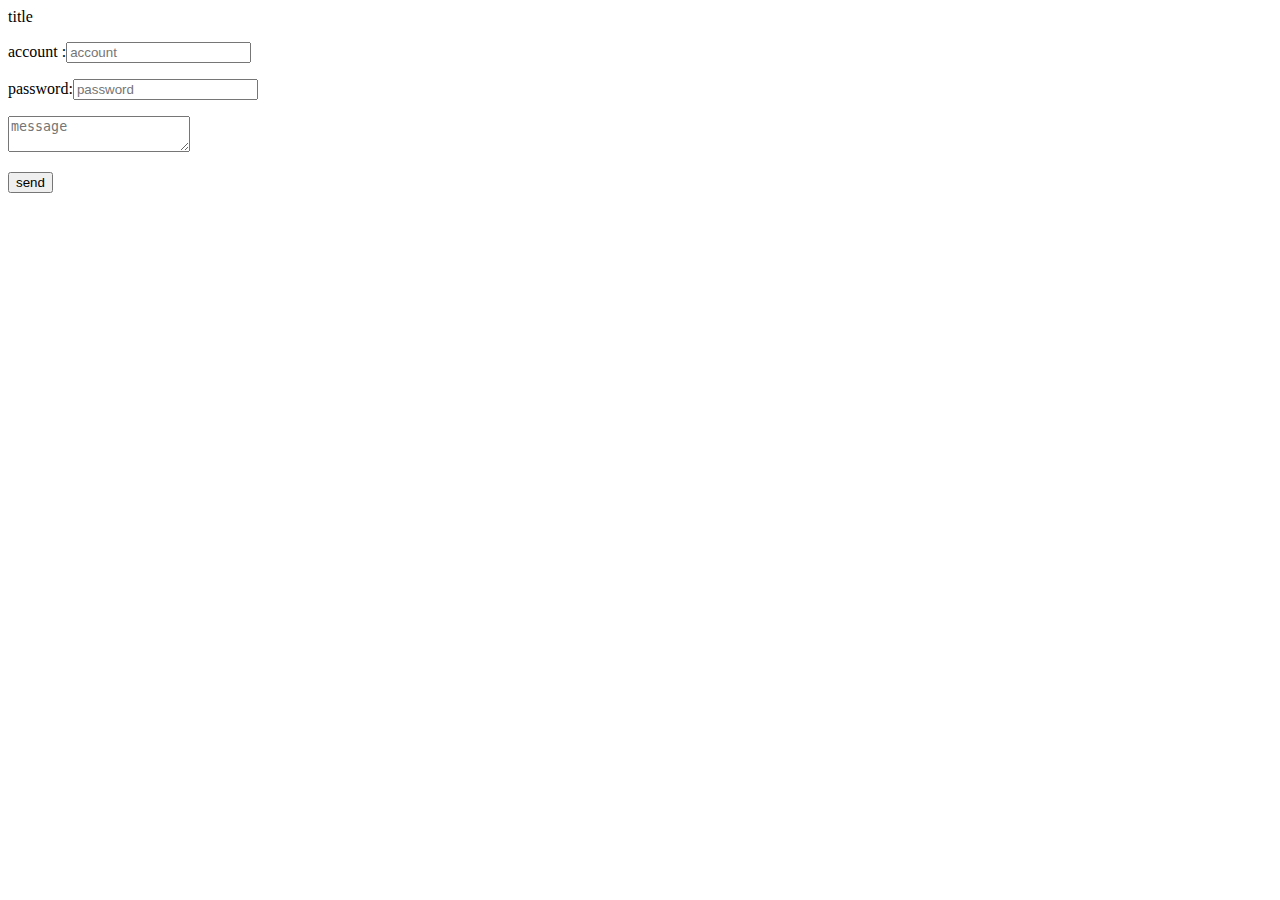
<file: DizzyCafe/src/main/webapp/hongwen/index.html>
<!DOCTYPE html>
<html>
<head>
	<meta http-equiv="Content-Type" content="text/html; charset=utf-8" />
	<title>dizzy</title>
	<meta charset="utf-8" />
	<script src="https://ajax.googleapis.com/ajax/libs/jquery/3.2.1/jquery.min.js"></script>
<!-- 	<link rel="stylesheet" href="css/cover.css" /> -->
	<!-- <script src="js/index.js"></script> -->
</head>
<body>
	<div class="title_field">
		title
	</div>
	<div class="panel">
		<form id="box" class="ajax" method="post" action="">
			<p>	account  :<input type="text" class="easyui-validatebox" name="account" data-options="required:true" placeholder="account"></p>
			<p>	password:<input type="text" class="easyui-validatebox" name="password" placeholder="password"></p>
			<textarea name="message" placeholder="message"></textarea>
			<p/><input type="submit" value="send">
		</form>
	</div>
	<script type="text/javascript">
		$(function(){
   			console.log("Get into js");
   			
   			$('form.ajax').on('submit',function(){
				// console.log('submit');

				var that = $(this),
							url='/DizzyCafe/test.hongwen',
							method='POST',
							data={};

				that.find('[name]').each(function(index,value){
					// console.log(value);
					var that = $(this),
								name=that.attr('name'),
								value=that.val();
					
					data[name] = value;
				});
				
				console.log("json");
				console.log(data);
				
// 				var tt = JSON.stringify(data);//轉陣列
// 				console.log(tt);
				$.ajax({
					url:url,
					type:method,
					data:data,
					dataType: "json",
					before:function(data){
						console.log(sendInfo);
						console.log(data);
					},
					success:function(response){
						console.log("ajax response");
						console.log(response);
					}
				})
   				return false;
   			})
		});
	</script>
</body>
</html>
</file>
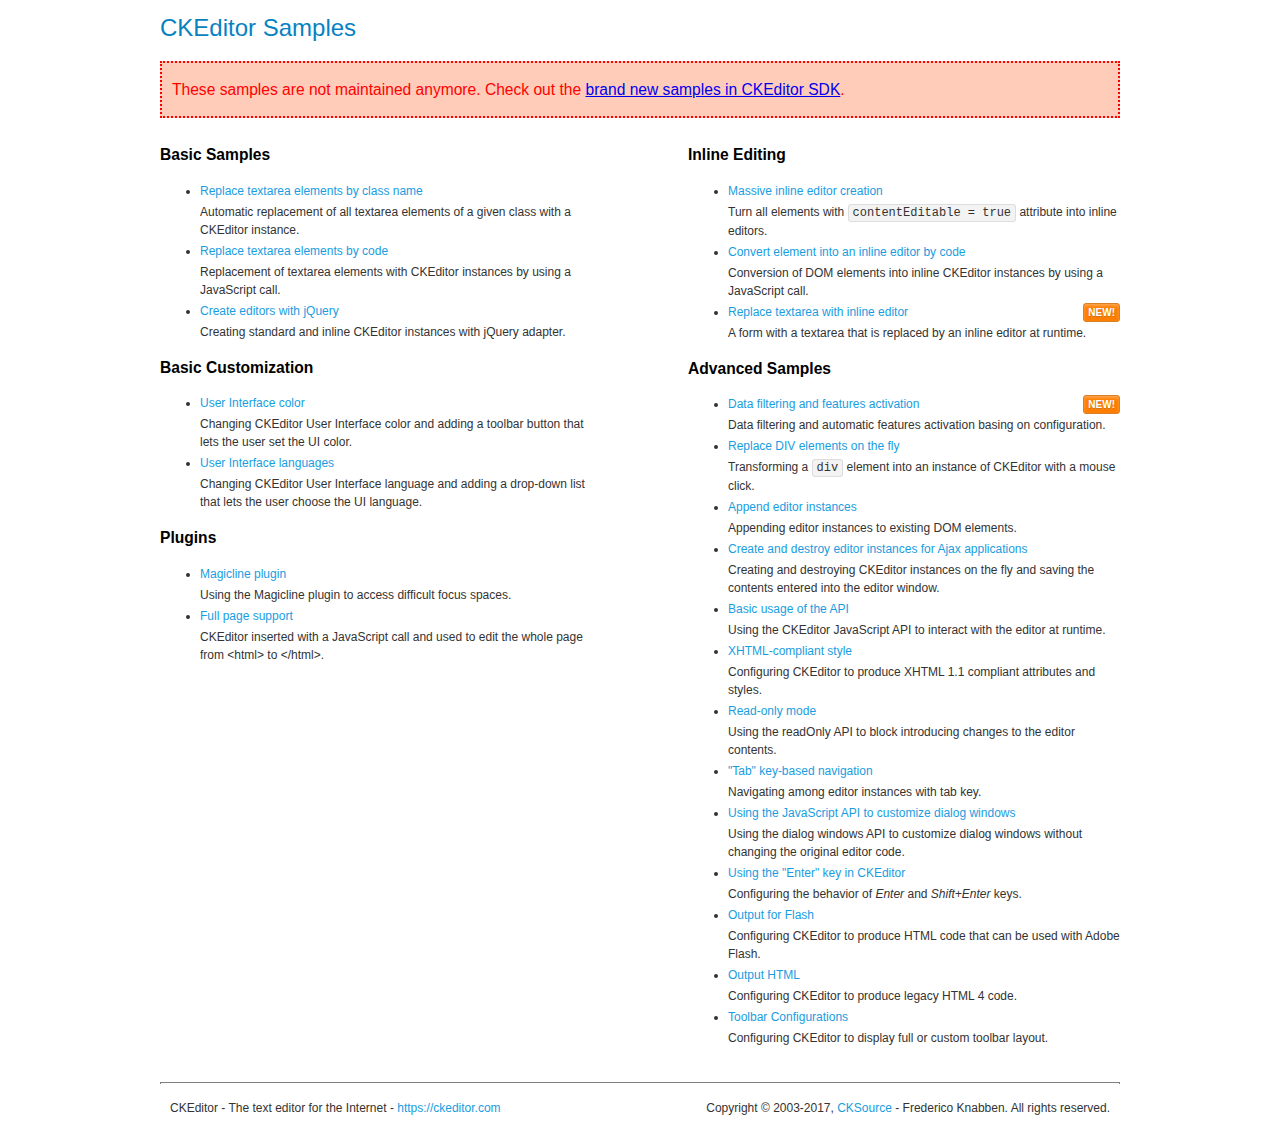
<file: DizzyCafe/src/main/webapp/backstage/ckeditor/samples/old/index.html>
<!DOCTYPE html>
<!--
Copyright (c) 2003-2017, CKSource - Frederico Knabben. All rights reserved.
For licensing, see LICENSE.md or https://ckeditor.com/legal/ckeditor-oss-license
-->
<html>
<head>
	<meta charset="utf-8">
	<title>CKEditor Samples</title>
	<link rel="stylesheet" href="sample.css">
</head>
<body>
	<h1 class="samples">
		CKEditor Samples
	</h1>
	<div class="warning deprecated">
		These samples are not maintained anymore. Check out the <a href="https://sdk.ckeditor.com/">brand new samples in CKEditor SDK</a>.
	</div>
	<div class="twoColumns">
		<div class="twoColumnsLeft">
			<h2 class="samples">
				Basic Samples
			</h2>
			<dl class="samples">
				<dt><a class="samples" href="replacebyclass.html">Replace textarea elements by class name</a></dt>
				<dd>Automatic replacement of all textarea elements of a given class with a CKEditor instance.</dd>

				<dt><a class="samples" href="replacebycode.html">Replace textarea elements by code</a></dt>
				<dd>Replacement of textarea elements with CKEditor instances by using a JavaScript call.</dd>

				<dt><a class="samples" href="jquery.html">Create editors with jQuery</a></dt>
				<dd>Creating standard and inline CKEditor instances with jQuery adapter.</dd>
			</dl>

			<h2 class="samples">
				Basic Customization
			</h2>
			<dl class="samples">
				<dt><a class="samples" href="uicolor.html">User Interface color</a></dt>
				<dd>Changing CKEditor User Interface color and adding a toolbar button that lets the user set the UI color.</dd>

				<dt><a class="samples" href="uilanguages.html">User Interface languages</a></dt>
				<dd>Changing CKEditor User Interface language and adding a drop-down list that lets the user choose the UI language.</dd>
			</dl>


			<h2 class="samples">Plugins</h2>
<dl class="samples">
<dt><a class="samples" href="magicline/magicline.html">Magicline plugin</a></dt>
<dd>Using the Magicline plugin to access difficult focus spaces.</dd>

<dt><a class="samples" href="wysiwygarea/fullpage.html">Full page support</a></dt>
<dd>CKEditor inserted with a JavaScript call and used to edit the whole page from &lt;html&gt; to &lt;/html&gt;.</dd>
</dl>
		</div>
		<div class="twoColumnsRight">
			<h2 class="samples">
				Inline Editing
			</h2>
			<dl class="samples">
				<dt><a class="samples" href="inlineall.html">Massive inline editor creation</a></dt>
				<dd>Turn all elements with <code>contentEditable = true</code> attribute into inline editors.</dd>

				<dt><a class="samples" href="inlinebycode.html">Convert element into an inline editor by code</a></dt>
				<dd>Conversion of DOM elements into inline CKEditor instances by using a JavaScript call.</dd>

				<dt><a class="samples" href="inlinetextarea.html">Replace textarea with inline editor</a> <span class="new">New!</span></dt>
				<dd>A form with a textarea that is replaced by an inline editor at runtime.</dd>

				
			</dl>

			<h2 class="samples">
				Advanced Samples
			</h2>
			<dl class="samples">
				<dt><a class="samples" href="datafiltering.html">Data filtering and features activation</a> <span class="new">New!</span></dt>
				<dd>Data filtering and automatic features activation basing on configuration.</dd>

				<dt><a class="samples" href="divreplace.html">Replace DIV elements on the fly</a></dt>
				<dd>Transforming a <code>div</code> element into an instance of CKEditor with a mouse click.</dd>

				<dt><a class="samples" href="appendto.html">Append editor instances</a></dt>
				<dd>Appending editor instances to existing DOM elements.</dd>

				<dt><a class="samples" href="ajax.html">Create and destroy editor instances for Ajax applications</a></dt>
				<dd>Creating and destroying CKEditor instances on the fly and saving the contents entered into the editor window.</dd>

				<dt><a class="samples" href="api.html">Basic usage of the API</a></dt>
				<dd>Using the CKEditor JavaScript API to interact with the editor at runtime.</dd>

				<dt><a class="samples" href="xhtmlstyle.html">XHTML-compliant style</a></dt>
				<dd>Configuring CKEditor to produce XHTML 1.1 compliant attributes and styles.</dd>

				<dt><a class="samples" href="readonly.html">Read-only mode</a></dt>
				<dd>Using the readOnly API to block introducing changes to the editor contents.</dd>

				<dt><a class="samples" href="tabindex.html">"Tab" key-based navigation</a></dt>
				<dd>Navigating among editor instances with tab key.</dd>


				
<dt><a class="samples" href="dialog/dialog.html">Using the JavaScript API to customize dialog windows</a></dt>
<dd>Using the dialog windows API to customize dialog windows without changing the original editor code.</dd>

<dt><a class="samples" href="enterkey/enterkey.html">Using the &quot;Enter&quot; key in CKEditor</a></dt>
<dd>Configuring the behavior of <em>Enter</em> and <em>Shift+Enter</em> keys.</dd>

<dt><a class="samples" href="htmlwriter/outputforflash.html">Output for Flash</a></dt>
<dd>Configuring CKEditor to produce HTML code that can be used with Adobe Flash.</dd>

<dt><a class="samples" href="htmlwriter/outputhtml.html">Output HTML</a></dt>
<dd>Configuring CKEditor to produce legacy HTML 4 code.</dd>

<dt><a class="samples" href="toolbar/toolbar.html">Toolbar Configurations</a></dt>
<dd>Configuring CKEditor to display full or custom toolbar layout.</dd>

			</dl>
		</div>
	</div>
	<div id="footer">
		<hr>
		<p>
			CKEditor - The text editor for the Internet - <a class="samples" href="https://ckeditor.com/">https://ckeditor.com</a>
		</p>
		<p id="copy">
			Copyright &copy; 2003-2017, <a class="samples" href="https://cksource.com/">CKSource</a> - Frederico Knabben. All rights reserved.
		</p>
	</div>
</body>
</html>
</file>
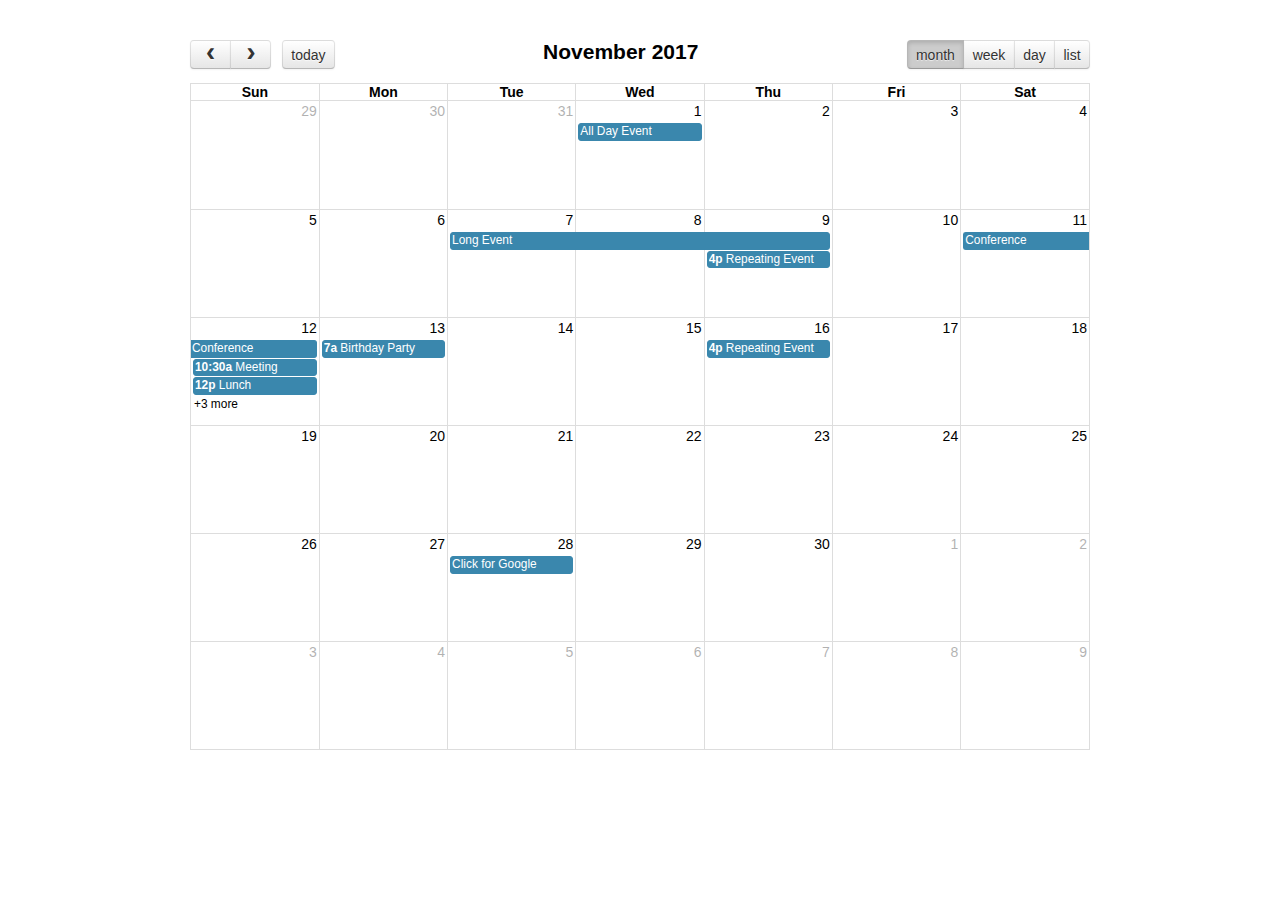
<file: DizzyCafe/src/main/webapp/js/fullcalendar-3.7.0/demos/agenda-views.html>
<!DOCTYPE html>
<html>
<head>
<meta charset='utf-8' />
<link href='../fullcalendar.min.css' rel='stylesheet' />
<link href='../fullcalendar.print.min.css' rel='stylesheet' media='print' />
<script src='../lib/moment.min.js'></script>
<script src='../lib/jquery.min.js'></script>
<script src='../fullcalendar.min.js'></script>
<script>

	$(document).ready(function() {
		
		$('#calendar').fullCalendar({
			header: {
				left: 'prev,next today',
				center: 'title',
				right: 'month,agendaWeek,agendaDay,listWeek'
			},
			defaultDate: '2017-11-12',
			navLinks: true, // can click day/week names to navigate views
			editable: true,
			eventLimit: true, // allow "more" link when too many events
			events: [
				{
					title: 'All Day Event',
					start: '2017-11-01',
				},
				{
					title: 'Long Event',
					start: '2017-11-07',
					end: '2017-11-10'
				},
				{
					id: 999,
					title: 'Repeating Event',
					start: '2017-11-09T16:00:00'
				},
				{
					id: 999,
					title: 'Repeating Event',
					start: '2017-11-16T16:00:00'
				},
				{
					title: 'Conference',
					start: '2017-11-11',
					end: '2017-11-13'
				},
				{
					title: 'Meeting',
					start: '2017-11-12T10:30:00',
					end: '2017-11-12T12:30:00'
				},
				{
					title: 'Lunch',
					start: '2017-11-12T12:00:00'
				},
				{
					title: 'Meeting',
					start: '2017-11-12T14:30:00'
				},
				{
					title: 'Happy Hour',
					start: '2017-11-12T17:30:00'
				},
				{
					title: 'Dinner',
					start: '2017-11-12T20:00:00'
				},
				{
					title: 'Birthday Party',
					start: '2017-11-13T07:00:00'
				},
				{
					title: 'Click for Google',
					url: 'http://google.com/',
					start: '2017-11-28'
				}
			]
		});
		
	});

</script>
<style>

	body {
		margin: 40px 10px;
		padding: 0;
		font-family: "Lucida Grande",Helvetica,Arial,Verdana,sans-serif;
		font-size: 14px;
	}

	#calendar {
		max-width: 900px;
		margin: 0 auto;
	}

</style>
</head>
<body>

	<div id='calendar'></div>

</body>
</html>
</file>
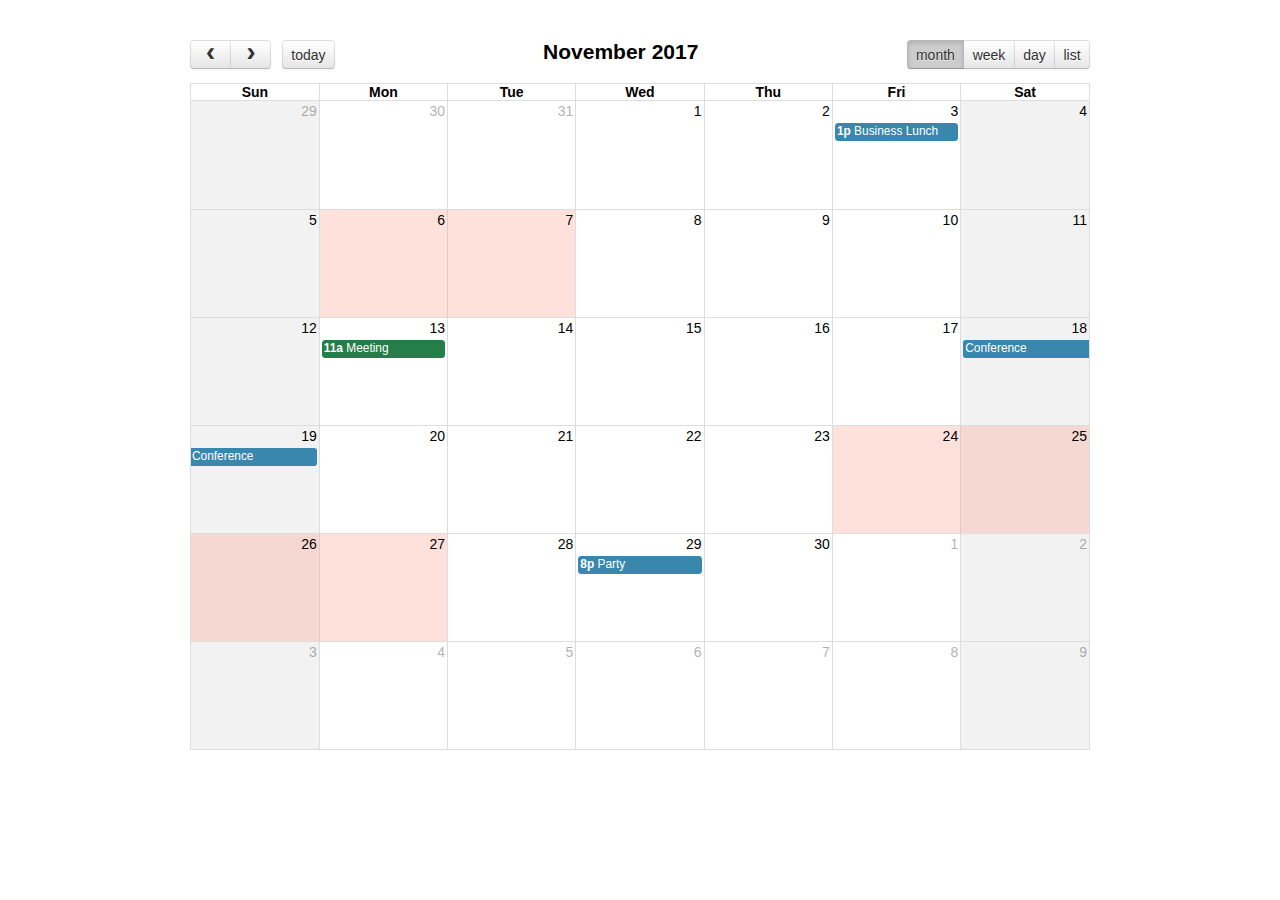
<file: DizzyCafe/src/main/webapp/js/fullcalendar-3.7.0/demos/background-events.html>
<!DOCTYPE html>
<html>
<head>
<meta charset='utf-8' />
<link href='../fullcalendar.min.css' rel='stylesheet' />
<link href='../fullcalendar.print.min.css' rel='stylesheet' media='print' />
<script src='../lib/moment.min.js'></script>
<script src='../lib/jquery.min.js'></script>
<script src='../fullcalendar.min.js'></script>
<script>

	$(document).ready(function() {

		$('#calendar').fullCalendar({
			header: {
				left: 'prev,next today',
				center: 'title',
				right: 'month,agendaWeek,agendaDay,listMonth'
			},
			defaultDate: '2017-11-12',
			navLinks: true, // can click day/week names to navigate views
			businessHours: true, // display business hours
			editable: true,
			events: [
				{
					title: 'Business Lunch',
					start: '2017-11-03T13:00:00',
					constraint: 'businessHours'
				},
				{
					title: 'Meeting',
					start: '2017-11-13T11:00:00',
					constraint: 'availableForMeeting', // defined below
					color: '#257e4a'
				},
				{
					title: 'Conference',
					start: '2017-11-18',
					end: '2017-11-20'
				},
				{
					title: 'Party',
					start: '2017-11-29T20:00:00'
				},

				// areas where "Meeting" must be dropped
				{
					id: 'availableForMeeting',
					start: '2017-11-11T10:00:00',
					end: '2017-11-11T16:00:00',
					rendering: 'background'
				},
				{
					id: 'availableForMeeting',
					start: '2017-11-13T10:00:00',
					end: '2017-11-13T16:00:00',
					rendering: 'background'
				},

				// red areas where no events can be dropped
				{
					start: '2017-11-24',
					end: '2017-11-28',
					overlap: false,
					rendering: 'background',
					color: '#ff9f89'
				},
				{
					start: '2017-11-06',
					end: '2017-11-08',
					overlap: false,
					rendering: 'background',
					color: '#ff9f89'
				}
			]
		});
		
	});

</script>
<style>

	body {
		margin: 40px 10px;
		padding: 0;
		font-family: "Lucida Grande",Helvetica,Arial,Verdana,sans-serif;
		font-size: 14px;
	}

	#calendar {
		max-width: 900px;
		margin: 0 auto;
	}

</style>
</head>
<body>

	<div id='calendar'></div>

</body>
</html>
</file>
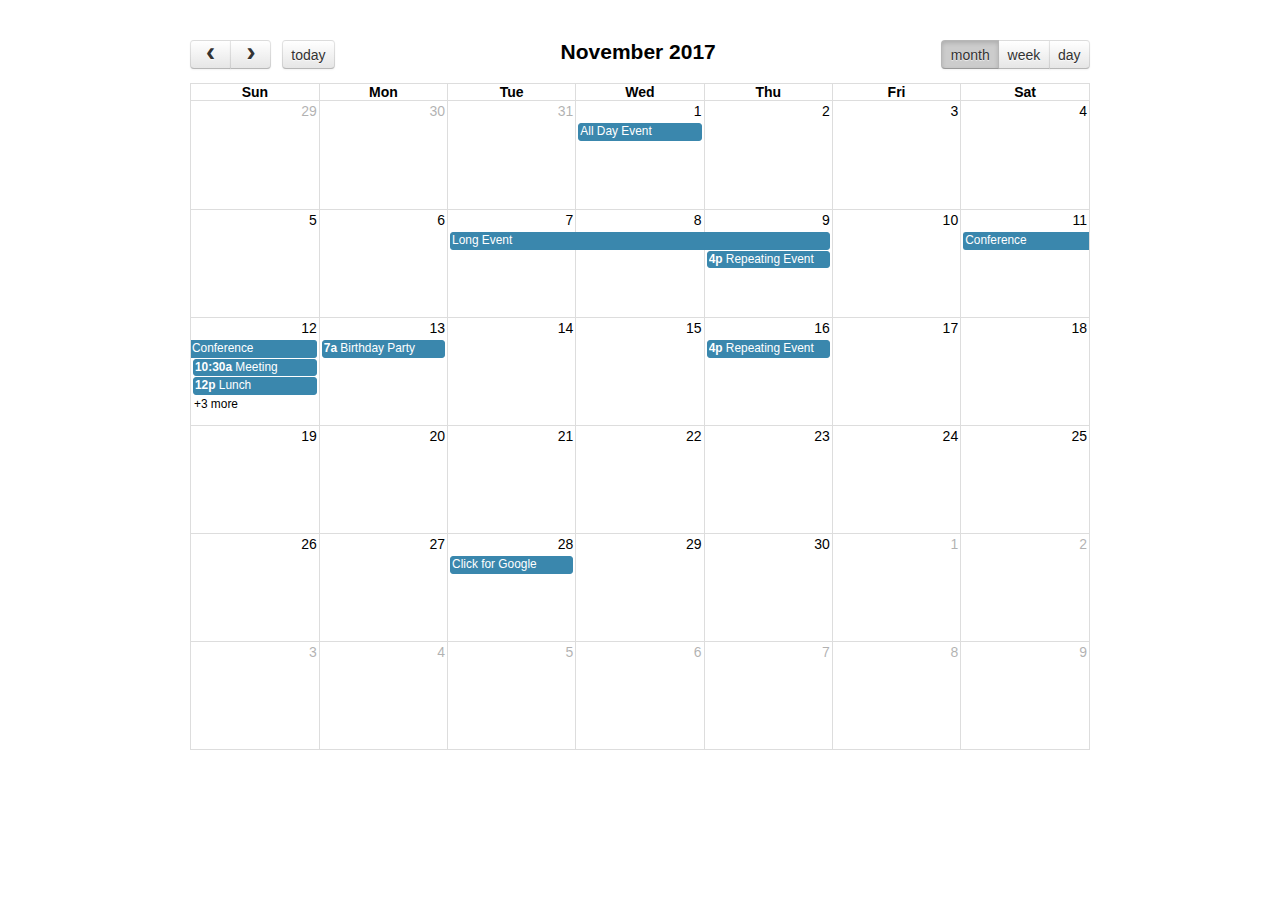
<file: DizzyCafe/src/main/webapp/js/fullcalendar-3.7.0/demos/basic-views.html>
<!DOCTYPE html>
<html>
<head>
<meta charset='utf-8' />
<link href='../fullcalendar.min.css' rel='stylesheet' />
<link href='../fullcalendar.print.min.css' rel='stylesheet' media='print' />
<script src='../lib/moment.min.js'></script>
<script src='../lib/jquery.min.js'></script>
<script src='../fullcalendar.min.js'></script>
<script>

	$(document).ready(function() {
		
		$('#calendar').fullCalendar({
			header: {
				left: 'prev,next today',
				center: 'title',
				right: 'month,basicWeek,basicDay'
			},
			defaultDate: '2017-11-12',
			navLinks: true, // can click day/week names to navigate views
			editable: true,
			eventLimit: true, // allow "more" link when too many events
			events: [
				{
					title: 'All Day Event',
					start: '2017-11-01'
				},
				{
					title: 'Long Event',
					start: '2017-11-07',
					end: '2017-11-10'
				},
				{
					id: 999,
					title: 'Repeating Event',
					start: '2017-11-09T16:00:00'
				},
				{
					id: 999,
					title: 'Repeating Event',
					start: '2017-11-16T16:00:00'
				},
				{
					title: 'Conference',
					start: '2017-11-11',
					end: '2017-11-13'
				},
				{
					title: 'Meeting',
					start: '2017-11-12T10:30:00',
					end: '2017-11-12T12:30:00'
				},
				{
					title: 'Lunch',
					start: '2017-11-12T12:00:00'
				},
				{
					title: 'Meeting',
					start: '2017-11-12T14:30:00'
				},
				{
					title: 'Happy Hour',
					start: '2017-11-12T17:30:00'
				},
				{
					title: 'Dinner',
					start: '2017-11-12T20:00:00'
				},
				{
					title: 'Birthday Party',
					start: '2017-11-13T07:00:00'
				},
				{
					title: 'Click for Google',
					url: 'http://google.com/',
					start: '2017-11-28'
				}
			]
		});
		
	});

</script>
<style>

	body {
		margin: 40px 10px;
		padding: 0;
		font-family: "Lucida Grande",Helvetica,Arial,Verdana,sans-serif;
		font-size: 14px;
	}

	#calendar {
		max-width: 900px;
		margin: 0 auto;
	}

</style>
</head>
<body>

	<div id='calendar'></div>

</body>
</html>
</file>
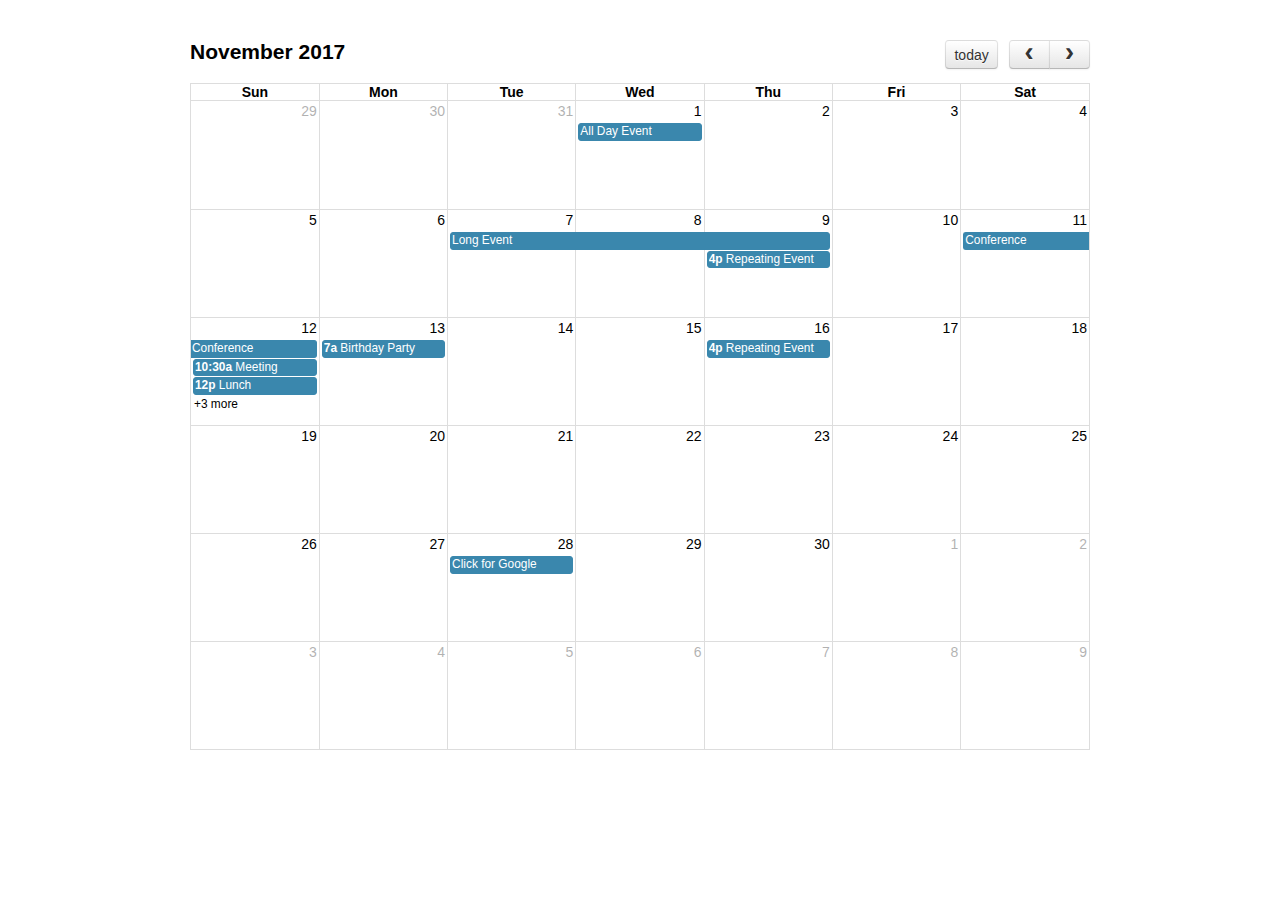
<file: DizzyCafe/src/main/webapp/js/fullcalendar-3.7.0/demos/default.html>
<!DOCTYPE html>
<html>
<head>
<meta charset='utf-8' />
<link href='../fullcalendar.min.css' rel='stylesheet' />
<link href='../fullcalendar.print.min.css' rel='stylesheet' media='print' />
<script src='../lib/moment.min.js'></script>
<script src='../lib/jquery.min.js'></script>
<script src='../fullcalendar.min.js'></script>
<script>

	$(document).ready(function() {

		$('#calendar').fullCalendar({
			defaultDate: '2017-11-12',
			editable: true,
			eventLimit: true, // allow "more" link when too many events
			events: [
				{
					title: 'All Day Event',
					start: '2017-11-01'
				},
				{
					title: 'Long Event',
					start: '2017-11-07',
					end: '2017-11-10'
				},
				{
					id: 999,
					title: 'Repeating Event',
					start: '2017-11-09T16:00:00'
				},
				{
					id: 999,
					title: 'Repeating Event',
					start: '2017-11-16T16:00:00'
				},
				{
					title: 'Conference',
					start: '2017-11-11',
					end: '2017-11-13'
				},
				{
					title: 'Meeting',
					start: '2017-11-12T10:30:00',
					end: '2017-11-12T12:30:00'
				},
				{
					title: 'Lunch',
					start: '2017-11-12T12:00:00'
				},
				{
					title: 'Meeting',
					start: '2017-11-12T14:30:00'
				},
				{
					title: 'Happy Hour',
					start: '2017-11-12T17:30:00'
				},
				{
					title: 'Dinner',
					start: '2017-11-12T20:00:00'
				},
				{
					title: 'Birthday Party',
					start: '2017-11-13T07:00:00'
				},
				{
					title: 'Click for Google',
					url: 'http://google.com/',
					start: '2017-11-28'
				}
			]
		});
		
	});

</script>
<style>

	body {
		margin: 40px 10px;
		padding: 0;
		font-family: "Lucida Grande",Helvetica,Arial,Verdana,sans-serif;
		font-size: 14px;
	}

	#calendar {
		max-width: 900px;
		margin: 0 auto;
	}

</style>
</head>
<body>

	<div id='calendar'></div>

</body>
</html>
</file>
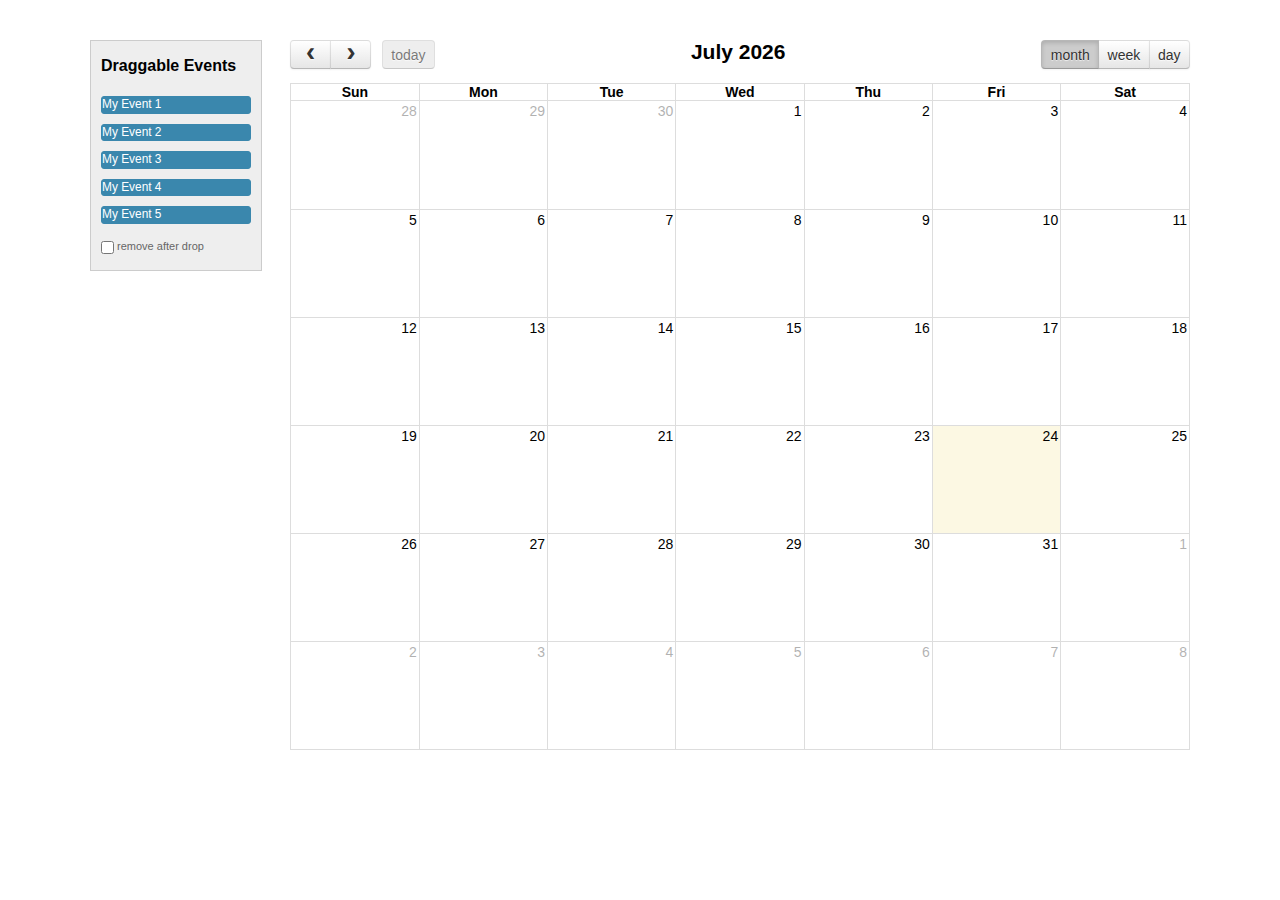
<file: DizzyCafe/src/main/webapp/js/fullcalendar-3.7.0/demos/external-dragging.html>
<!DOCTYPE html>
<html>
<head>
<meta charset='utf-8' />
<link href='../fullcalendar.min.css' rel='stylesheet' />
<link href='../fullcalendar.print.min.css' rel='stylesheet' media='print' />
<script src='../lib/moment.min.js'></script>
<script src='../lib/jquery.min.js'></script>
<script src='../lib/jquery-ui.min.js'></script>
<script src='../fullcalendar.min.js'></script>
<script>

	$(document).ready(function() {


		/* initialize the external events
		-----------------------------------------------------------------*/

		$('#external-events .fc-event').each(function() {

			// store data so the calendar knows to render an event upon drop
			$(this).data('event', {
				title: $.trim($(this).text()), // use the element's text as the event title
				stick: true // maintain when user navigates (see docs on the renderEvent method)
			});

			// make the event draggable using jQuery UI
			$(this).draggable({
				zIndex: 999,
				revert: true,      // will cause the event to go back to its
				revertDuration: 0  //  original position after the drag
			});

		});


		/* initialize the calendar
		-----------------------------------------------------------------*/

		$('#calendar').fullCalendar({
			header: {
				left: 'prev,next today',
				center: 'title',
				right: 'month,agendaWeek,agendaDay'
			},
			editable: true,
			droppable: true, // this allows things to be dropped onto the calendar
			drop: function() {
				// is the "remove after drop" checkbox checked?
				if ($('#drop-remove').is(':checked')) {
					// if so, remove the element from the "Draggable Events" list
					$(this).remove();
				}
			}
		});


	});

</script>
<style>

	body {
		margin-top: 40px;
		text-align: center;
		font-size: 14px;
		font-family: "Lucida Grande",Helvetica,Arial,Verdana,sans-serif;
	}
		
	#wrap {
		width: 1100px;
		margin: 0 auto;
	}
		
	#external-events {
		float: left;
		width: 150px;
		padding: 0 10px;
		border: 1px solid #ccc;
		background: #eee;
		text-align: left;
	}
		
	#external-events h4 {
		font-size: 16px;
		margin-top: 0;
		padding-top: 1em;
	}
		
	#external-events .fc-event {
		margin: 10px 0;
		cursor: pointer;
	}
		
	#external-events p {
		margin: 1.5em 0;
		font-size: 11px;
		color: #666;
	}
		
	#external-events p input {
		margin: 0;
		vertical-align: middle;
	}

	#calendar {
		float: right;
		width: 900px;
	}

</style>
</head>
<body>
	<div id='wrap'>

		<div id='external-events'>
			<h4>Draggable Events</h4>
			<div class='fc-event'>My Event 1</div>
			<div class='fc-event'>My Event 2</div>
			<div class='fc-event'>My Event 3</div>
			<div class='fc-event'>My Event 4</div>
			<div class='fc-event'>My Event 5</div>
			<p>
				<input type='checkbox' id='drop-remove' />
				<label for='drop-remove'>remove after drop</label>
			</p>
		</div>

		<div id='calendar'></div>

		<div style='clear:both'></div>

	</div>
</body>
</html>
</file>
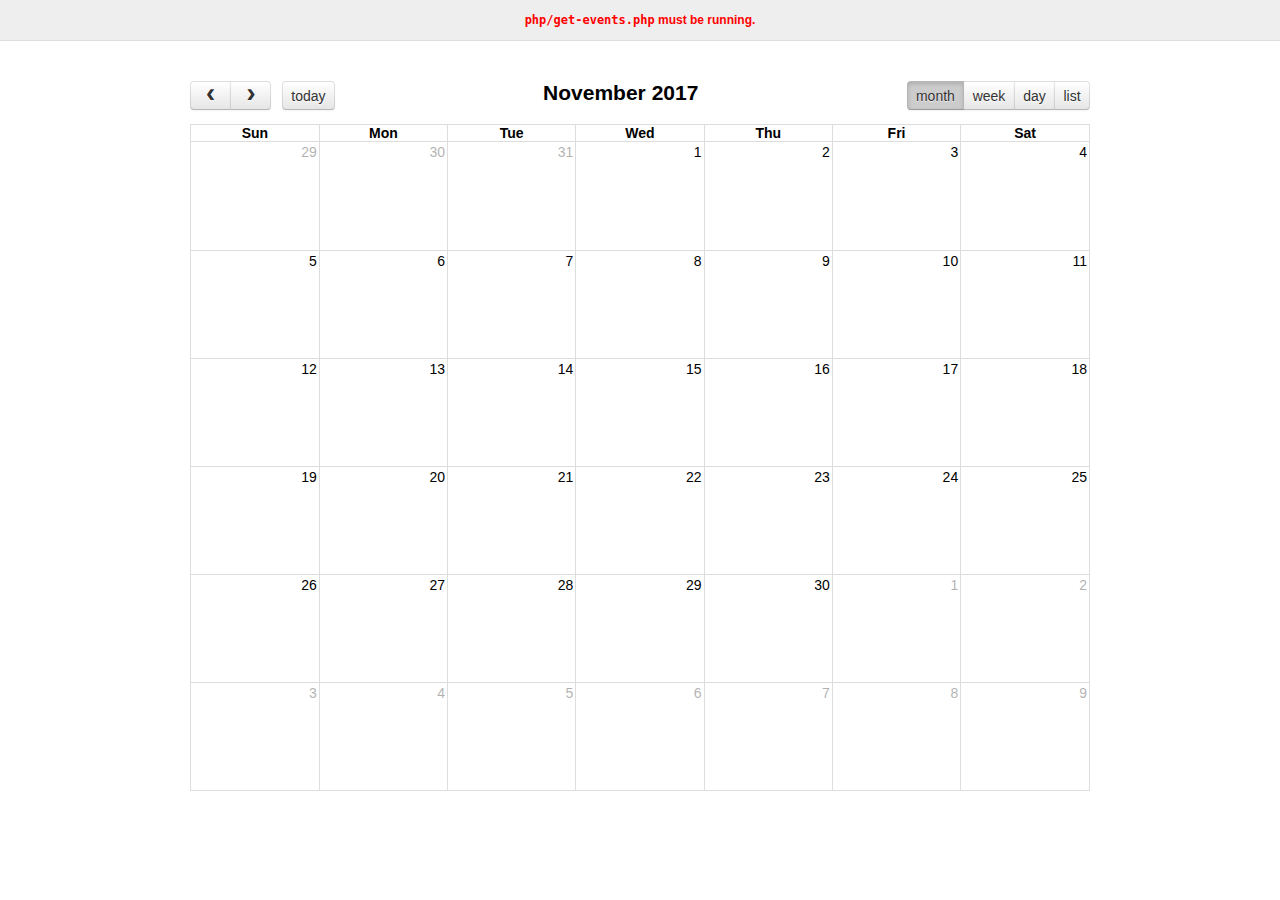
<file: DizzyCafe/src/main/webapp/js/fullcalendar-3.7.0/demos/json.html>
<!DOCTYPE html>
<html>
<head>
<meta charset='utf-8' />
<link href='../fullcalendar.min.css' rel='stylesheet' />
<link href='../fullcalendar.print.min.css' rel='stylesheet' media='print' />
<script src='../lib/moment.min.js'></script>
<script src='../lib/jquery.min.js'></script>
<script src='../fullcalendar.min.js'></script>
<script>

	$(document).ready(function() {
	
		$('#calendar').fullCalendar({
			header: {
				left: 'prev,next today',
				center: 'title',
				right: 'month,agendaWeek,agendaDay,listWeek'
			},
			defaultDate: '2017-11-12',
			editable: true,
			navLinks: true, // can click day/week names to navigate views
			eventLimit: true, // allow "more" link when too many events
			events: {
				url: 'php/get-events.php',
				error: function() {
					$('#script-warning').show();
				}
			},
			loading: function(bool) {
				$('#loading').toggle(bool);
			}
		});
		
	});

</script>
<style>

	body {
		margin: 0;
		padding: 0;
		font-family: "Lucida Grande",Helvetica,Arial,Verdana,sans-serif;
		font-size: 14px;
	}

	#script-warning {
		display: none;
		background: #eee;
		border-bottom: 1px solid #ddd;
		padding: 0 10px;
		line-height: 40px;
		text-align: center;
		font-weight: bold;
		font-size: 12px;
		color: red;
	}

	#loading {
		display: none;
		position: absolute;
		top: 10px;
		right: 10px;
	}

	#calendar {
		max-width: 900px;
		margin: 40px auto;
		padding: 0 10px;
	}

</style>
</head>
<body>

	<div id='script-warning'>
		<code>php/get-events.php</code> must be running.
	</div>

	<div id='loading'>loading...</div>

	<div id='calendar'></div>

</body>
</html>
</file>
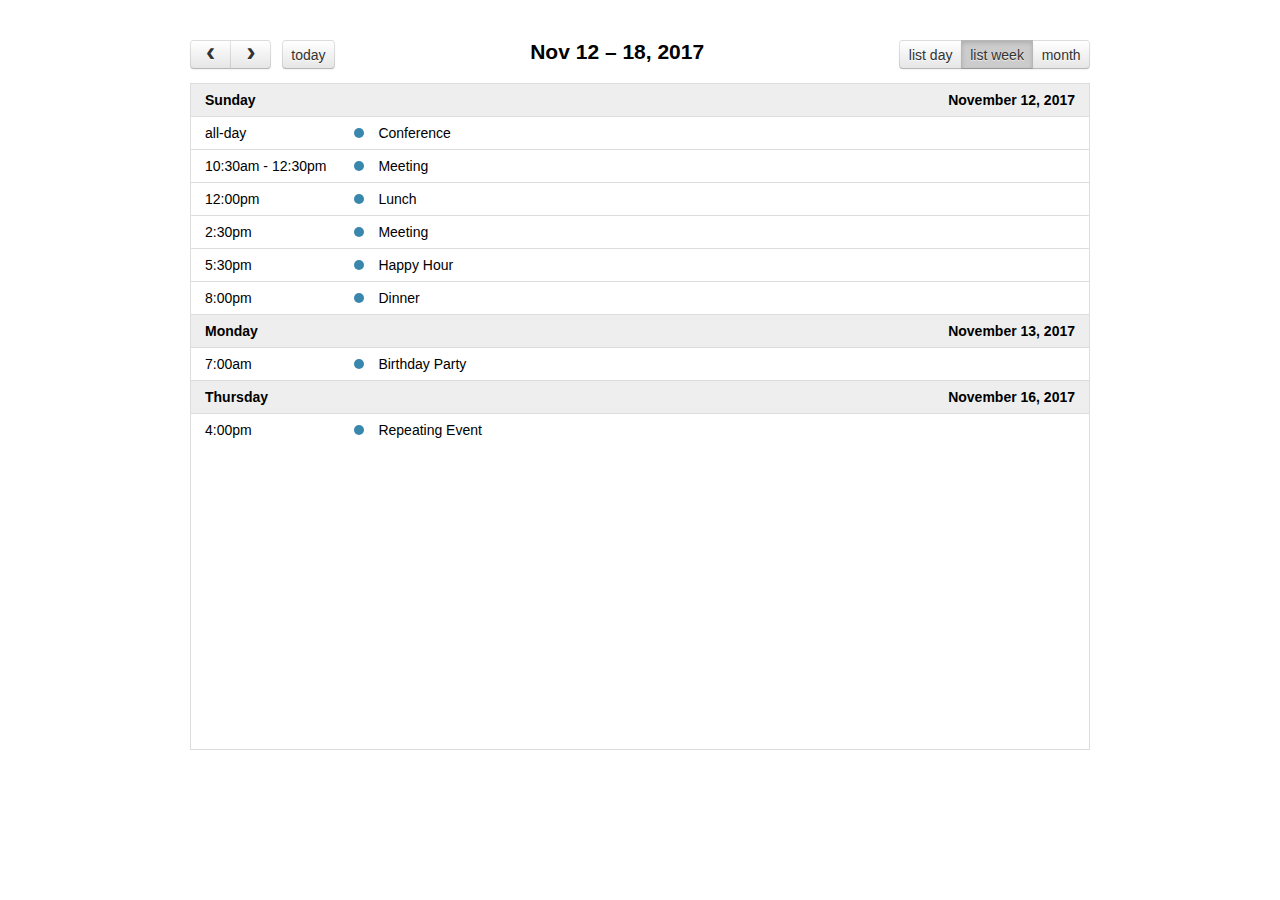
<file: DizzyCafe/src/main/webapp/js/fullcalendar-3.7.0/demos/list-views.html>
<!DOCTYPE html>
<html>
<head>
<meta charset='utf-8' />
<link href='../fullcalendar.min.css' rel='stylesheet' />
<link href='../fullcalendar.print.min.css' rel='stylesheet' media='print' />
<script src='../lib/moment.min.js'></script>
<script src='../lib/jquery.min.js'></script>
<script src='../fullcalendar.min.js'></script>
<script>

	$(document).ready(function() {
		
		$('#calendar').fullCalendar({
			header: {
				left: 'prev,next today',
				center: 'title',
				right: 'listDay,listWeek,month'
			},

			// customize the button names,
			// otherwise they'd all just say "list"
			views: {
				listDay: { buttonText: 'list day' },
				listWeek: { buttonText: 'list week' }
			},

			defaultView: 'listWeek',
			defaultDate: '2017-11-12',
			navLinks: true, // can click day/week names to navigate views
			editable: true,
			eventLimit: true, // allow "more" link when too many events
			events: [
				{
					title: 'All Day Event',
					start: '2017-11-01'
				},
				{
					title: 'Long Event',
					start: '2017-11-07',
					end: '2017-11-10'
				},
				{
					id: 999,
					title: 'Repeating Event',
					start: '2017-11-09T16:00:00'
				},
				{
					id: 999,
					title: 'Repeating Event',
					start: '2017-11-16T16:00:00'
				},
				{
					title: 'Conference',
					start: '2017-11-11',
					end: '2017-11-13'
				},
				{
					title: 'Meeting',
					start: '2017-11-12T10:30:00',
					end: '2017-11-12T12:30:00'
				},
				{
					title: 'Lunch',
					start: '2017-11-12T12:00:00'
				},
				{
					title: 'Meeting',
					start: '2017-11-12T14:30:00'
				},
				{
					title: 'Happy Hour',
					start: '2017-11-12T17:30:00'
				},
				{
					title: 'Dinner',
					start: '2017-11-12T20:00:00'
				},
				{
					title: 'Birthday Party',
					start: '2017-11-13T07:00:00'
				},
				{
					title: 'Click for Google',
					url: 'http://google.com/',
					start: '2017-11-28'
				}
			]
		});
		
	});

</script>
<style>

	body {
		margin: 40px 10px;
		padding: 0;
		font-family: "Lucida Grande",Helvetica,Arial,Verdana,sans-serif;
		font-size: 14px;
	}

	#calendar {
		max-width: 900px;
		margin: 0 auto;
	}

</style>
</head>
<body>

	<div id='calendar'></div>

</body>
</html>
</file>
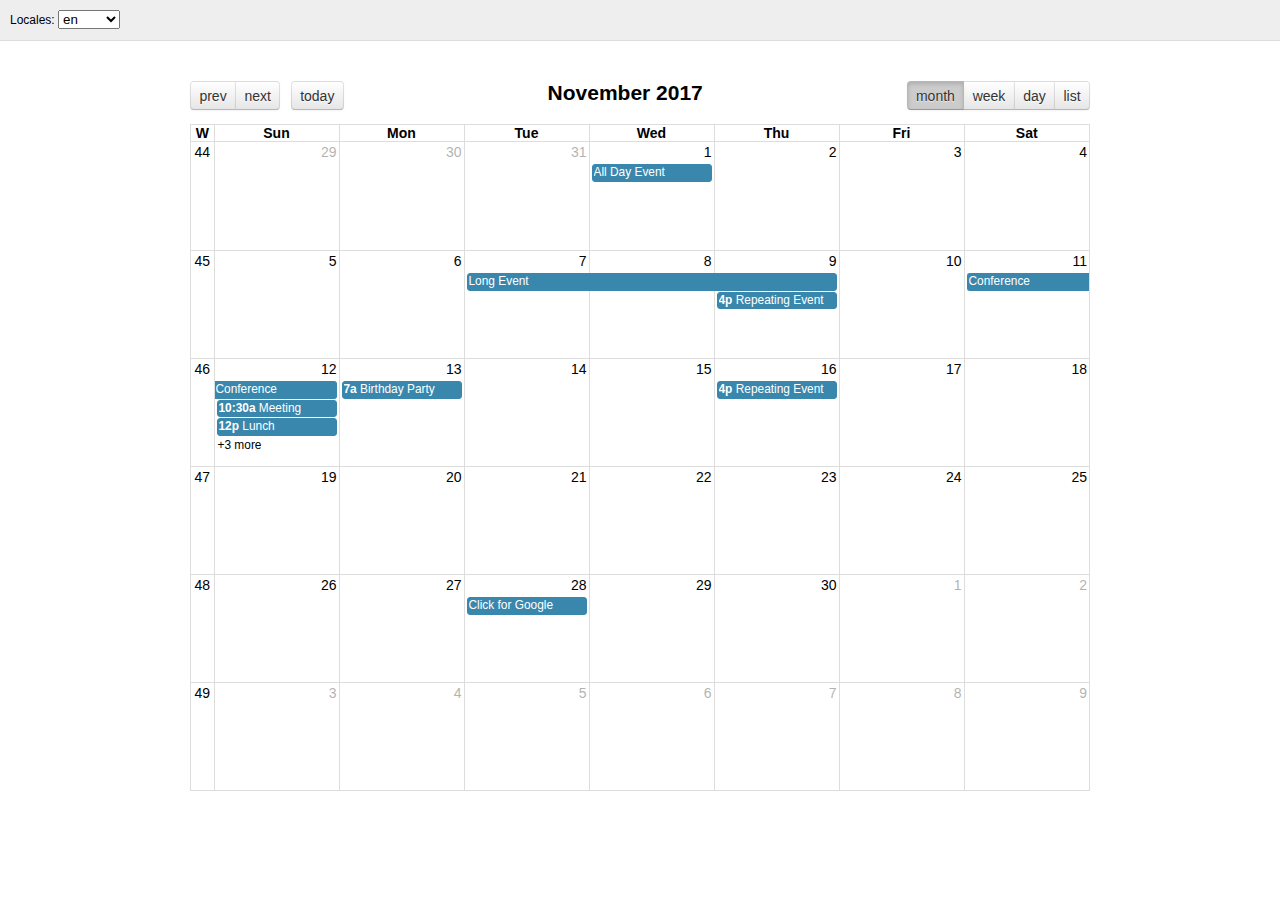
<file: DizzyCafe/src/main/webapp/js/fullcalendar-3.7.0/demos/locales.html>
<!DOCTYPE html>
<html>
<head>
<meta charset='utf-8' />
<link href='../fullcalendar.min.css' rel='stylesheet' />
<link href='../fullcalendar.print.min.css' rel='stylesheet' media='print' />
<script src='../lib/moment.min.js'></script>
<script src='../lib/jquery.min.js'></script>
<script src='../fullcalendar.min.js'></script>
<script src='../locale-all.js'></script>
<script>

	$(document).ready(function() {
		var initialLocaleCode = 'en';

		$('#calendar').fullCalendar({
			header: {
				left: 'prev,next today',
				center: 'title',
				right: 'month,agendaWeek,agendaDay,listMonth'
			},
			defaultDate: '2017-11-12',
			locale: initialLocaleCode,
			buttonIcons: false, // show the prev/next text
			weekNumbers: true,
			navLinks: true, // can click day/week names to navigate views
			editable: true,
			eventLimit: true, // allow "more" link when too many events
			events: [
				{
					title: 'All Day Event',
					start: '2017-11-01'
				},
				{
					title: 'Long Event',
					start: '2017-11-07',
					end: '2017-11-10'
				},
				{
					id: 999,
					title: 'Repeating Event',
					start: '2017-11-09T16:00:00'
				},
				{
					id: 999,
					title: 'Repeating Event',
					start: '2017-11-16T16:00:00'
				},
				{
					title: 'Conference',
					start: '2017-11-11',
					end: '2017-11-13'
				},
				{
					title: 'Meeting',
					start: '2017-11-12T10:30:00',
					end: '2017-11-12T12:30:00'
				},
				{
					title: 'Lunch',
					start: '2017-11-12T12:00:00'
				},
				{
					title: 'Meeting',
					start: '2017-11-12T14:30:00'
				},
				{
					title: 'Happy Hour',
					start: '2017-11-12T17:30:00'
				},
				{
					title: 'Dinner',
					start: '2017-11-12T20:00:00'
				},
				{
					title: 'Birthday Party',
					start: '2017-11-13T07:00:00'
				},
				{
					title: 'Click for Google',
					url: 'http://google.com/',
					start: '2017-11-28'
				}
			]
		});

		// build the locale selector's options
		$.each($.fullCalendar.locales, function(localeCode) {
			$('#locale-selector').append(
				$('<option/>')
					.attr('value', localeCode)
					.prop('selected', localeCode == initialLocaleCode)
					.text(localeCode)
			);
		});

		// when the selected option changes, dynamically change the calendar option
		$('#locale-selector').on('change', function() {
			if (this.value) {
				$('#calendar').fullCalendar('option', 'locale', this.value);
			}
		});
	});

</script>
<style>

	body {
		margin: 0;
		padding: 0;
		font-family: "Lucida Grande",Helvetica,Arial,Verdana,sans-serif;
		font-size: 14px;
	}

	#top {
		background: #eee;
		border-bottom: 1px solid #ddd;
		padding: 0 10px;
		line-height: 40px;
		font-size: 12px;
	}

	#calendar {
		max-width: 900px;
		margin: 40px auto;
		padding: 0 10px;
	}

</style>
</head>
<body>

	<div id='top'>

		Locales:
		<select id='locale-selector'></select>

	</div>

	<div id='calendar'></div>

</body>
</html>
</file>
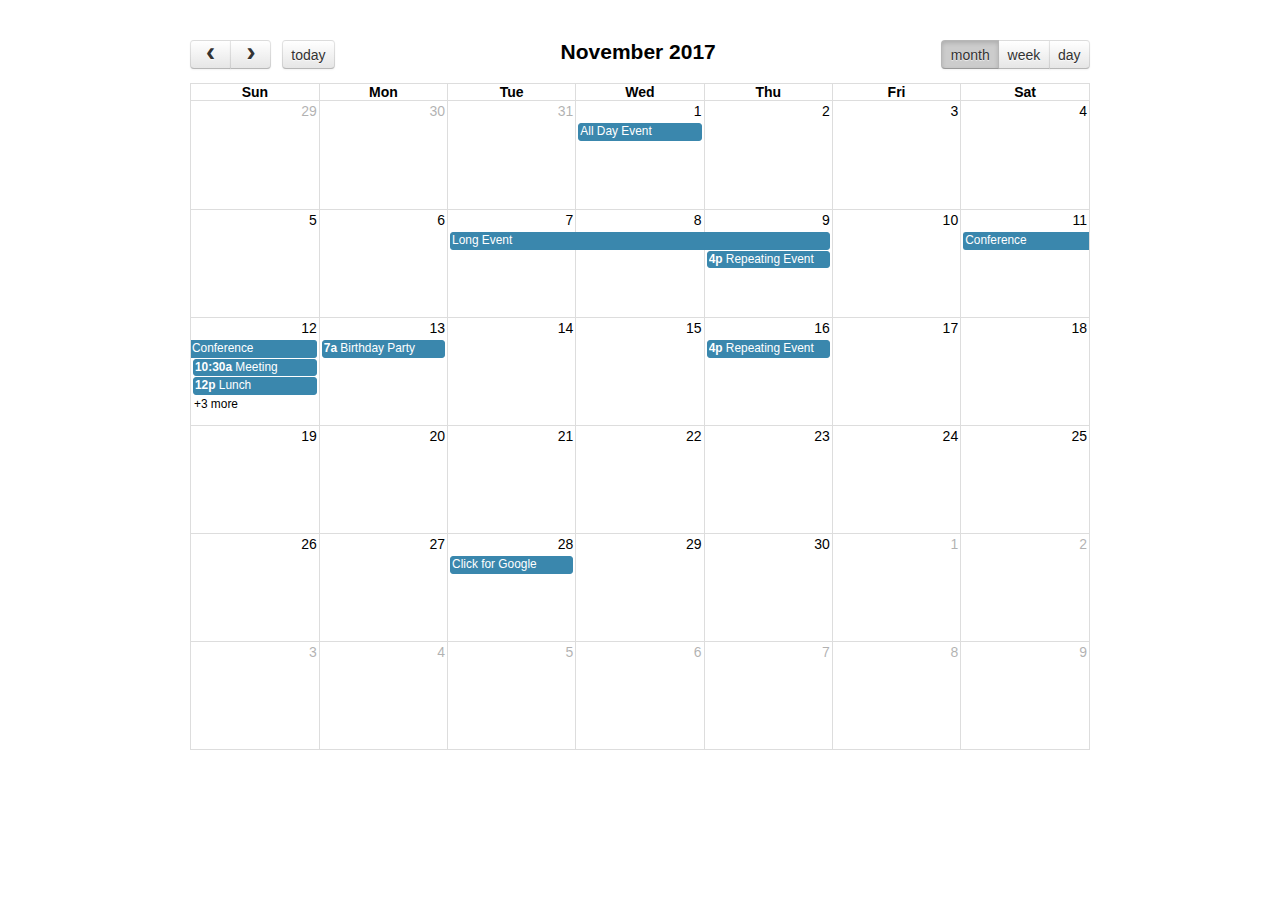
<file: DizzyCafe/src/main/webapp/js/fullcalendar-3.7.0/demos/selectable.html>
<!DOCTYPE html>
<html>
<head>
<meta charset='utf-8' />
<link href='../fullcalendar.min.css' rel='stylesheet' />
<link href='../fullcalendar.print.min.css' rel='stylesheet' media='print' />
<script src='../lib/moment.min.js'></script>
<script src='../lib/jquery.min.js'></script>
<script src='../fullcalendar.min.js'></script>
<script>

	$(document).ready(function() {
		
		$('#calendar').fullCalendar({
			header: {
				left: 'prev,next today',
				center: 'title',
				right: 'month,agendaWeek,agendaDay'
			},
			defaultDate: '2017-11-12',
			navLinks: true, // can click day/week names to navigate views
			selectable: true,
			selectHelper: true,
			select: function(start, end) {
				var title = prompt('Event Title:');
				var eventData;
				if (title) {
					eventData = {
						title: title,
						start: start,
						end: end
					};
					$('#calendar').fullCalendar('renderEvent', eventData, true); // stick? = true
				}
				$('#calendar').fullCalendar('unselect');
			},
			editable: true,
			eventLimit: true, // allow "more" link when too many events
			events: [
				{
					title: 'All Day Event',
					start: '2017-11-01'
				},
				{
					title: 'Long Event',
					start: '2017-11-07',
					end: '2017-11-10'
				},
				{
					id: 999,
					title: 'Repeating Event',
					start: '2017-11-09T16:00:00'
				},
				{
					id: 999,
					title: 'Repeating Event',
					start: '2017-11-16T16:00:00'
				},
				{
					title: 'Conference',
					start: '2017-11-11',
					end: '2017-11-13'
				},
				{
					title: 'Meeting',
					start: '2017-11-12T10:30:00',
					end: '2017-11-12T12:30:00'
				},
				{
					title: 'Lunch',
					start: '2017-11-12T12:00:00'
				},
				{
					title: 'Meeting',
					start: '2017-11-12T14:30:00'
				},
				{
					title: 'Happy Hour',
					start: '2017-11-12T17:30:00'
				},
				{
					title: 'Dinner',
					start: '2017-11-12T20:00:00'
				},
				{
					title: 'Birthday Party',
					start: '2017-11-13T07:00:00'
				},
				{
					title: 'Click for Google',
					url: 'http://google.com/',
					start: '2017-11-28'
				}
			]
		});
		
	});

</script>
<style>

	body {
		margin: 40px 10px;
		padding: 0;
		font-family: "Lucida Grande",Helvetica,Arial,Verdana,sans-serif;
		font-size: 14px;
	}

	#calendar {
		max-width: 900px;
		margin: 0 auto;
	}

</style>
</head>
<body>

	<div id='calendar'></div>

</body>
</html>
</file>
<file: DizzyCafe/src/main/webapp/backstage/ckeditor/samples/old/sample.css>
/*
Copyright (c) 2003-2017, CKSource - Frederico Knabben. All rights reserved.
For licensing, see LICENSE.md or https://ckeditor.com/legal/ckeditor-oss-license
*/

html, body, h1, h2, h3, h4, h5, h6, div, span, blockquote, p, address, form, fieldset, img, ul, ol, dl, dt, dd, li, hr, table, td, th, strong, em, sup, sub, dfn, ins, del, q, cite, var, samp, code, kbd, tt, pre
{
	line-height: 1.5;
}

body
{
	padding: 10px 30px;
}

input, textarea, select, option, optgroup, button, td, th
{
	font-size: 100%;
}

pre
{
	-moz-tab-size: 4;
	tab-size: 4;
}

pre, code, kbd, samp, tt
{
	font-family: monospace,monospace;
	font-size: 1em;
}

body {
	width: 960px;
	margin: 0 auto;
}

code
{
	background: #f3f3f3;
	border: 1px solid #ddd;
	padding: 1px 4px;
	border-radius: 3px;
}

abbr
{
	border-bottom: 1px dotted #555;
	cursor: pointer;
}

.new, .beta
{
	text-transform: uppercase;
	font-size: 10px;
	font-weight: bold;
	padding: 1px 4px;
	margin: 0 0 0 5px;
	color: #fff;
	float: right;
	border-radius: 3px;
}

.new
{
	background: #FF7E00;
	border: 1px solid #DA8028;
	text-shadow: 0 1px 0 #C97626;

	box-shadow: 0 2px 3px 0 #FFA54E inset;
}

.beta
{
	background: #18C0DF;
	border: 1px solid #19AAD8;
	text-shadow: 0 1px 0 #048CAD;
	font-style: italic;

	box-shadow: 0 2px 3px 0 #50D4FD inset;
}

h1.samples
{
	color: #0782C1;
	font-size: 200%;
	font-weight: normal;
	margin: 0;
	padding: 0;
}

h1.samples a
{
	color: #0782C1;
	text-decoration: none;
	border-bottom: 1px dotted #0782C1;
}

.samples a:hover
{
	border-bottom: 1px dotted #0782C1;
}

h2.samples
{
	color: #000000;
	font-size: 130%;
	margin: 15px 0 0 0;
	padding: 0;
}

p, blockquote, address, form, pre, dl, h1.samples, h2.samples
{
	margin-bottom: 15px;
}

ul.samples
{
	margin-bottom: 15px;
}

.clear
{
	clear: both;
}

fieldset
{
	margin: 0;
	padding: 10px;
}

body, input, textarea
{
	color: #333333;
	font-family: Arial, Helvetica, sans-serif;
}

body
{
	font-size: 75%;
}

a.samples
{
	color: #189DE1;
	text-decoration: none;
}

form
{
	margin: 0;
	padding: 0;
}

pre.samples
{
	background-color: #F7F7F7;
	border: 1px solid #D7D7D7;
	overflow: auto;
	padding: 0.25em;
	white-space: pre-wrap; /* CSS 2.1 */
	word-wrap: break-word; /* IE7 */
}

#footer
{
	clear: both;
	padding-top: 10px;
}

#footer hr
{
	margin: 10px 0 15px 0;
	height: 1px;
	border: solid 1px gray;
	border-bottom: none;
}

#footer p
{
	margin: 0 10px 10px 10px;
	float: left;
}

#footer #copy
{
	float: right;
}

#outputSample
{
	width: 100%;
	table-layout: fixed;
}

#outputSample thead th
{
	color: #dddddd;
	background-color: #999999;
	padding: 4px;
	white-space: nowrap;
}

#outputSample tbody th
{
	vertical-align: top;
	text-align: left;
}

#outputSample pre
{
	margin: 0;
	padding: 0;
}

.description
{
	border: 1px dotted #B7B7B7;
	margin-bottom: 10px;
	padding: 10px 10px 0;
	overflow: hidden;
}

label
{
	display: block;
	margin-bottom: 6px;
}

/**
 *	CKEditor editables are automatically set with the "cke_editable" class
 *	plus cke_editable_(inline|themed) depending on the editor type.
 */

/* Style a bit the inline editables. */
.cke_editable.cke_editable_inline
{
	cursor: pointer;
}

/* Once an editable element gets focused, the "cke_focus" class is
   added to it, so we can style it differently. */
.cke_editable.cke_editable_inline.cke_focus
{
	box-shadow: inset 0px 0px 20px 3px #ddd, inset 0 0 1px #000;
	outline: none;
	background: #eee;
	cursor: text;
}

/* Avoid pre-formatted overflows inline editable. */
.cke_editable_inline pre
{
	white-space: pre-wrap;
	word-wrap: break-word;
}

/**
 *	Samples index styles.
 */

.twoColumns,
.twoColumnsLeft,
.twoColumnsRight
{
	overflow: hidden;
}

.twoColumnsLeft,
.twoColumnsRight
{
	width: 45%;
}

.twoColumnsLeft
{
	float: left;
}

.twoColumnsRight
{
	float: right;
}

dl.samples
{
	padding: 0 0 0 40px;
}
dl.samples > dt
{
	display: list-item;
	list-style-type: disc;
	list-style-position: outside;
	margin: 0 0 3px;
}
dl.samples > dd
{
	margin: 0 0 3px;
}
.warning
{
	color: #ff0000;
	background-color: #FFCCBA;
	border: 2px dotted #ff0000;
	padding: 15px 10px;
	margin: 10px 0;
}

.warning.deprecated {
	font-size: 1.3em;
}

/* Used on inline samples */

blockquote
{
	font-style: italic;
	font-family: Georgia, Times, "Times New Roman", serif;
	padding: 2px 0;
	border-style: solid;
	border-color: #ccc;
	border-width: 0;
}

.cke_contents_ltr blockquote
{
	padding-left: 20px;
	padding-right: 8px;
	border-left-width: 5px;
}

.cke_contents_rtl blockquote
{
	padding-left: 8px;
	padding-right: 20px;
	border-right-width: 5px;
}

img.right {
	border: 1px solid #ccc;
	float: right;
	margin-left: 15px;
	padding: 5px;
}

img.left {
	border: 1px solid #ccc;
	float: left;
	margin-right: 15px;
	padding: 5px;
}

.marker
{
	background-color: Yellow;
}
</file>
